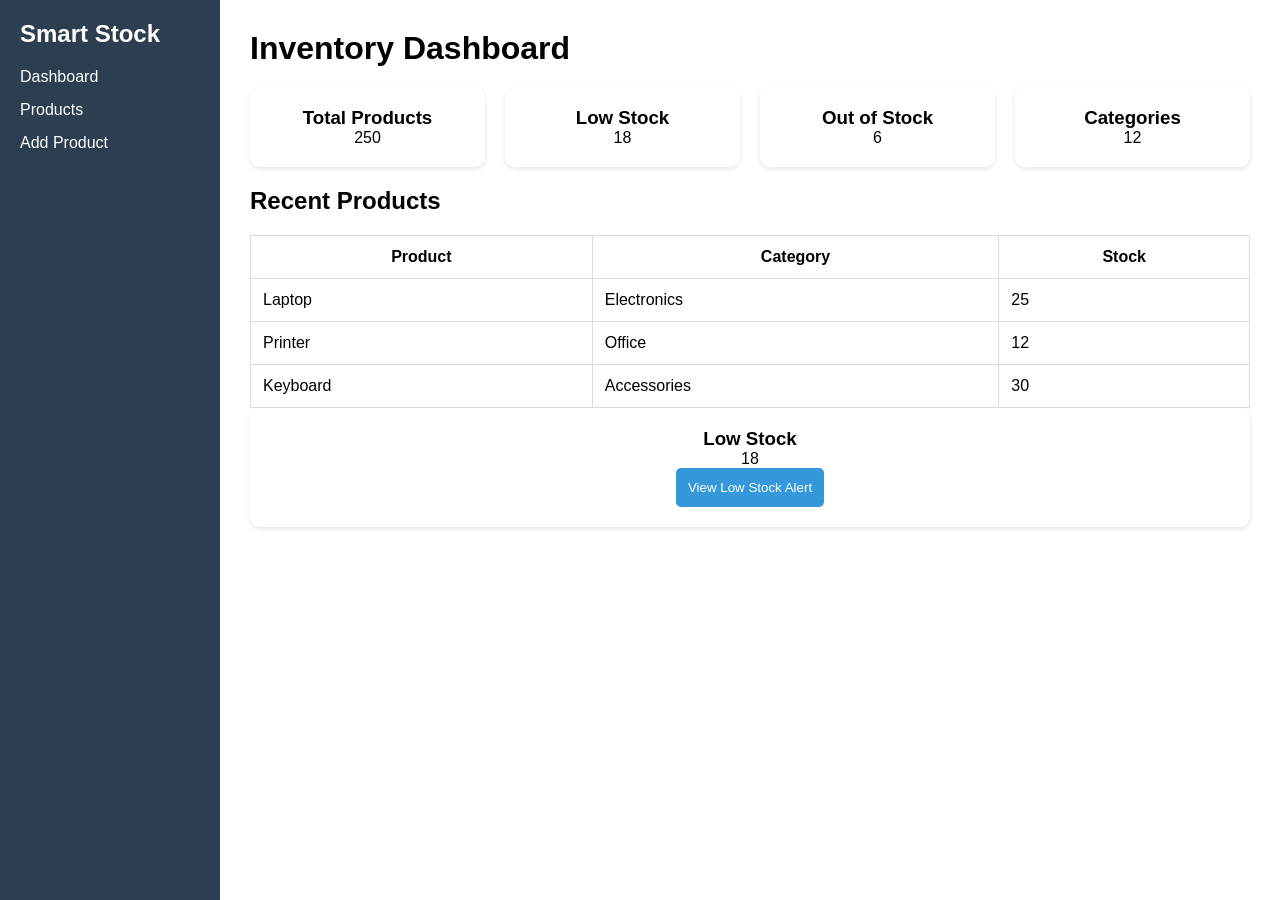
<file: index.html>
<!DOCTYPE html>
<html lang="en">
<head>
<meta charset="UTF-8">
<meta name="viewport" content="width=device-width, initial-scale=1.0">
<title>Inventory Dashboard</title>
<link rel="stylesheet" href="style.css">
</head>
<body>

<div class="container">

<div class="sidebar">
<h2>Smart Stock</h2>

<ul>
<li><a href="index.html">Dashboard</a></li>
<li><a href="products.html">Products</a></li>
<li><a href="add-product.html">Add Product</a></li>
</ul>
</div>

<div class="main">

<h1>Inventory Dashboard</h1>

<div class="cards">

<div class="card">
<h3>Total Products</h3>
<p>250</p>
</div>

<div class="card">
<h3>Low Stock</h3>
<p>18</p>
</div>

<div class="card">
<h3>Out of Stock</h3>
<p>6</p>
</div>

<div class="card">
<h3>Categories</h3>
<p>12</p>
</div>

</div>

<h2>Recent Products</h2>

<table>

<tr>
<th>Product</th>
<th>Category</th>
<th>Stock</th>
</tr>

<tr>
<td>Laptop</td>
<td>Electronics</td>
<td>25</td>
</tr>

<tr>
<td>Printer</td>
<td>Office</td>
<td>12</td>
</tr>

<tr>
<td>Keyboard</td>
<td>Accessories</td>
<td>30</td>
</tr>

</table>

<div class="card">
    <h3>Low Stock</h3>
    <p>18</p>
    <button id="openModal">View Low Stock Alert</button>
</div>


<div id="modal" class="modal">

<div class="modal-content">

<span id="closeModal">&times;</span>

<h2>Inventory Notice</h2>

<p>Low stock products require restocking.</p>

</div>

</div>

<script src="script.js"></script>

</body>
</html
</file>
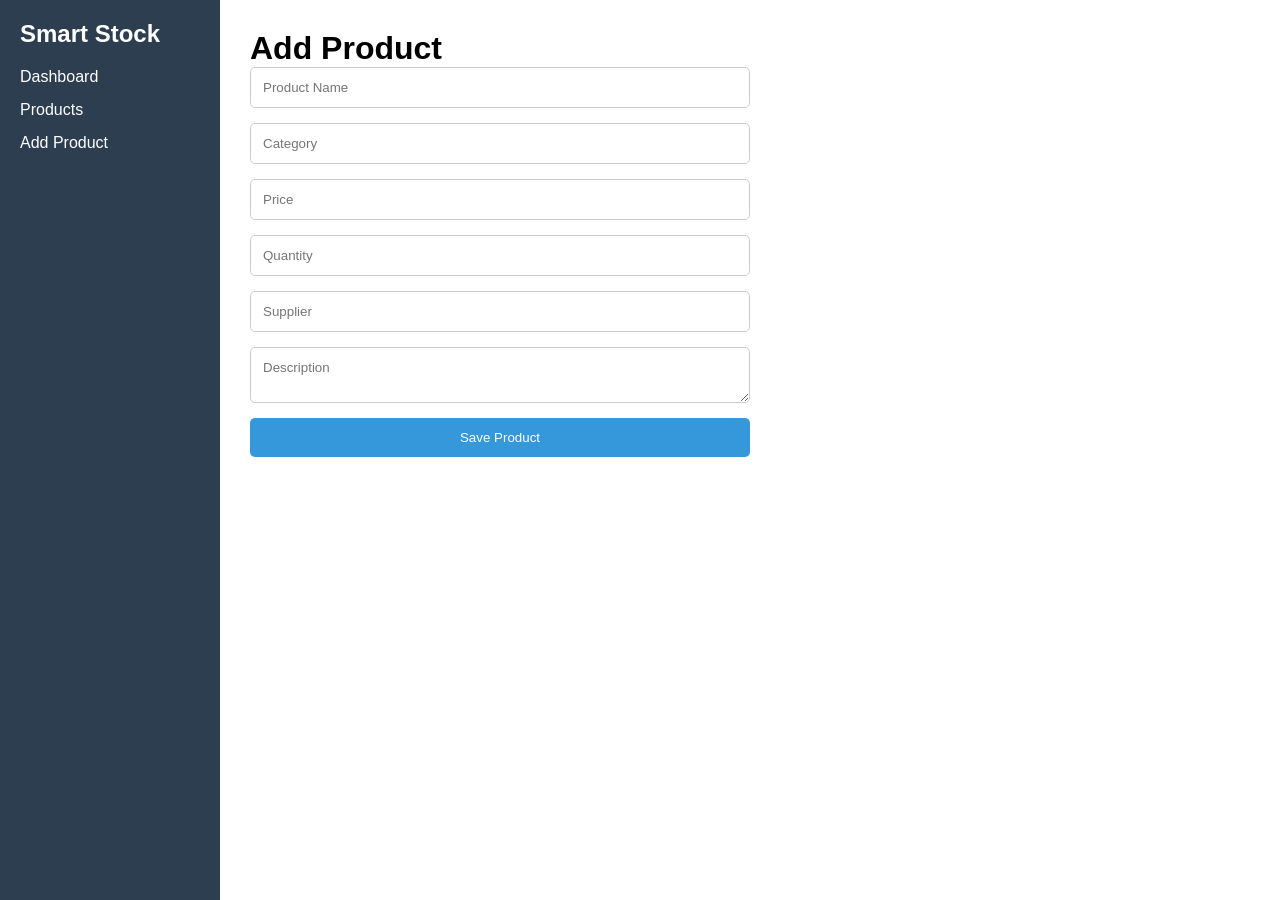
<file: add-product.html>
<!DOCTYPE html>
<html lang="en">
<head>
<meta charset="UTF-8">
<meta name="viewport" content="width=device-width, initial-scale=1.0">
<title>Add Product</title>
<link rel="stylesheet" href="style.css">
</head>
<body>

<div class="container">

<div class="sidebar">

<h2>Smart Stock</h2>

<ul>
<li><a href="index.html">Dashboard</a></li>
<li><a href="products.html">Products</a></li>
<li><a href="add-product.html">Add Product</a></li>
</ul>

</div>

<div class="main">

<h1>Add Product</h1>

<form class="product-form">

<input type="text" placeholder="Product Name" required>

<input type="text" placeholder="Category" required>

<input type="number" placeholder="Price" required>

<input type="number" placeholder="Quantity" required>

<input type="text" placeholder="Supplier">

<textarea placeholder="Description"></textarea>

<button type="submit">Save Product</button>

</form>

</div>

</div>

</body>
</html>
</file>
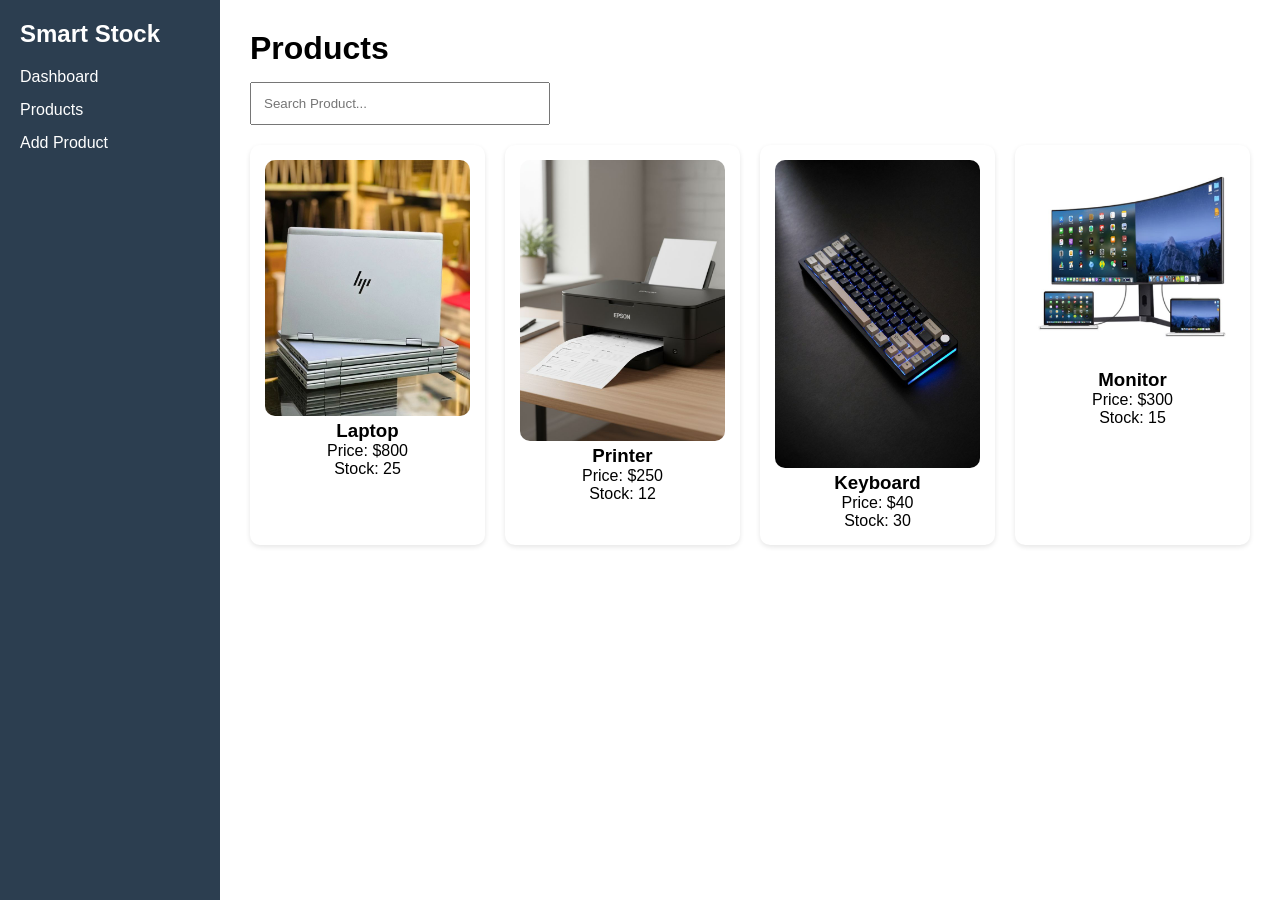
<file: products.html>
<!DOCTYPE html>
<html lang="en">
<head>
<meta charset="UTF-8">
<meta name="viewport" content="width=device-width, initial-scale=1.0">
<title>Products</title>
<link rel="stylesheet" href="style.css">
</head>
<body>

<div class="container">

<div class="sidebar">

<h2>Smart Stock</h2>

<ul>
<li><a href="index.html">Dashboard</a></li>
<li><a href="products.html">Products</a></li>
<li><a href="add-product.html">Add Product</a></li>
</ul>

</div>

<div class="main">

<h1>Products</h1>

<input type="text" placeholder="Search Product..." class="search">

<div class="product-grid">

<div class="product-card">
<img src="1100426490196703345.jpg" alt="My Image">
<h3>Laptop</h3>
<p>Price: $800</p>
<p>Stock: 25</p>
</div>

<div class="product-card">
<img src="Planner Printable.jpg" alt="My Image">
<h3>Printer</h3>
<p>Price: $250</p>
<p>Stock: 12</p>
</div>

<div class="product-card">
<img src="Aluminium Gasket Mounted Mechanical Keyboard.jpg" alt="My Image">
<h3>Keyboard</h3>
<p>Price: $40</p>
<p>Stock: 30</p>
</div>

<div class="product-card">
<img src=" Monitor  Computer Screen.jpg" alt="My Image">
<h3>Monitor</h3>
<p>Price: $300</p>
<p>Stock: 15</p>
</div>

</div>

</div>

</div>

</body>
</html>
</file>
<file: style.css>
*{
margin:0;
padding:0;
box-sizing:border-box;
font-family:Arial, sans-serif;
}

body {
    background: linear-gradient(135deg,  #b7bac5);
}

.container{
display:flex;
min-height:100vh;
}

.sidebar{
width:220px;
background:#2c3e50;
color:white;
padding:20px;
}

.sidebar h2{
margin-bottom:20px;
}

.sidebar ul{
list-style:none;
}

.sidebar li{
margin:15px 0;
}

.sidebar a{
color:white;
text-decoration:none;
}

.sidebar a:hover{
color:#f1c40f;
}

.main{
flex:1;
padding:30px;
}

.cards{
display:grid;
grid-template-columns:repeat(auto-fit,minmax(200px,1fr));
gap:20px;
margin:20px 0;
}

.card{
background:white;
padding:20px;
border-radius:10px;
box-shadow:0 2px 5px rgba(0,0,0,0.1);
text-align:center;
}

table{
width:100%;
background:white;
border-collapse:collapse;
margin-top:20px;
}

table th,
table td{
border:1px solid #ddd;
padding:12px;
}

.product-grid{
display:grid;
grid-template-columns:repeat(auto-fit,minmax(220px,1fr));
gap:20px;
margin-top:20px;
}

.product-card{
background:white;
padding:15px;
border-radius:10px;
box-shadow:0 2px 5px rgba(0,0,0,0.1);
text-align:center;
transition:0.3s;
}

.product-card:hover{
transform:translateY(-5px);
}

.product-card img{
width:100%;
border-radius:10px;
}

.product-form{
display:flex;
flex-direction:column;
gap:15px;
max-width:500px;
}

.product-form input,
.product-form textarea{
padding:12px;
border:1px solid #ccc;
border-radius:5px;
}

button{
padding:12px;
background:#3498db;
color:white;
border:none;
cursor:pointer;
border-radius:5px;
}

button:hover{
background:#2980b9;
}

.search{
padding:12px;
width:300px;
margin-top:15px;
}

.modal{
display:none;
position:fixed;
top:0;
left:0;
width:100%;
height:100%;
background:rgba(0,0,0,0.6);
}

.modal-content{
background:white;
width:350px;
padding:20px;
margin:150px auto;
border-radius:10px;
position:relative;
}

#closeModal{
position:absolute;
right:15px;
top:10px;
font-size:24px;
cursor:pointer;
}

@media(max-width:768px){

.container{
flex-direction:column;
}

.sidebar{
width:100%;
}

.search{
width:100%;
}

}
</file>
